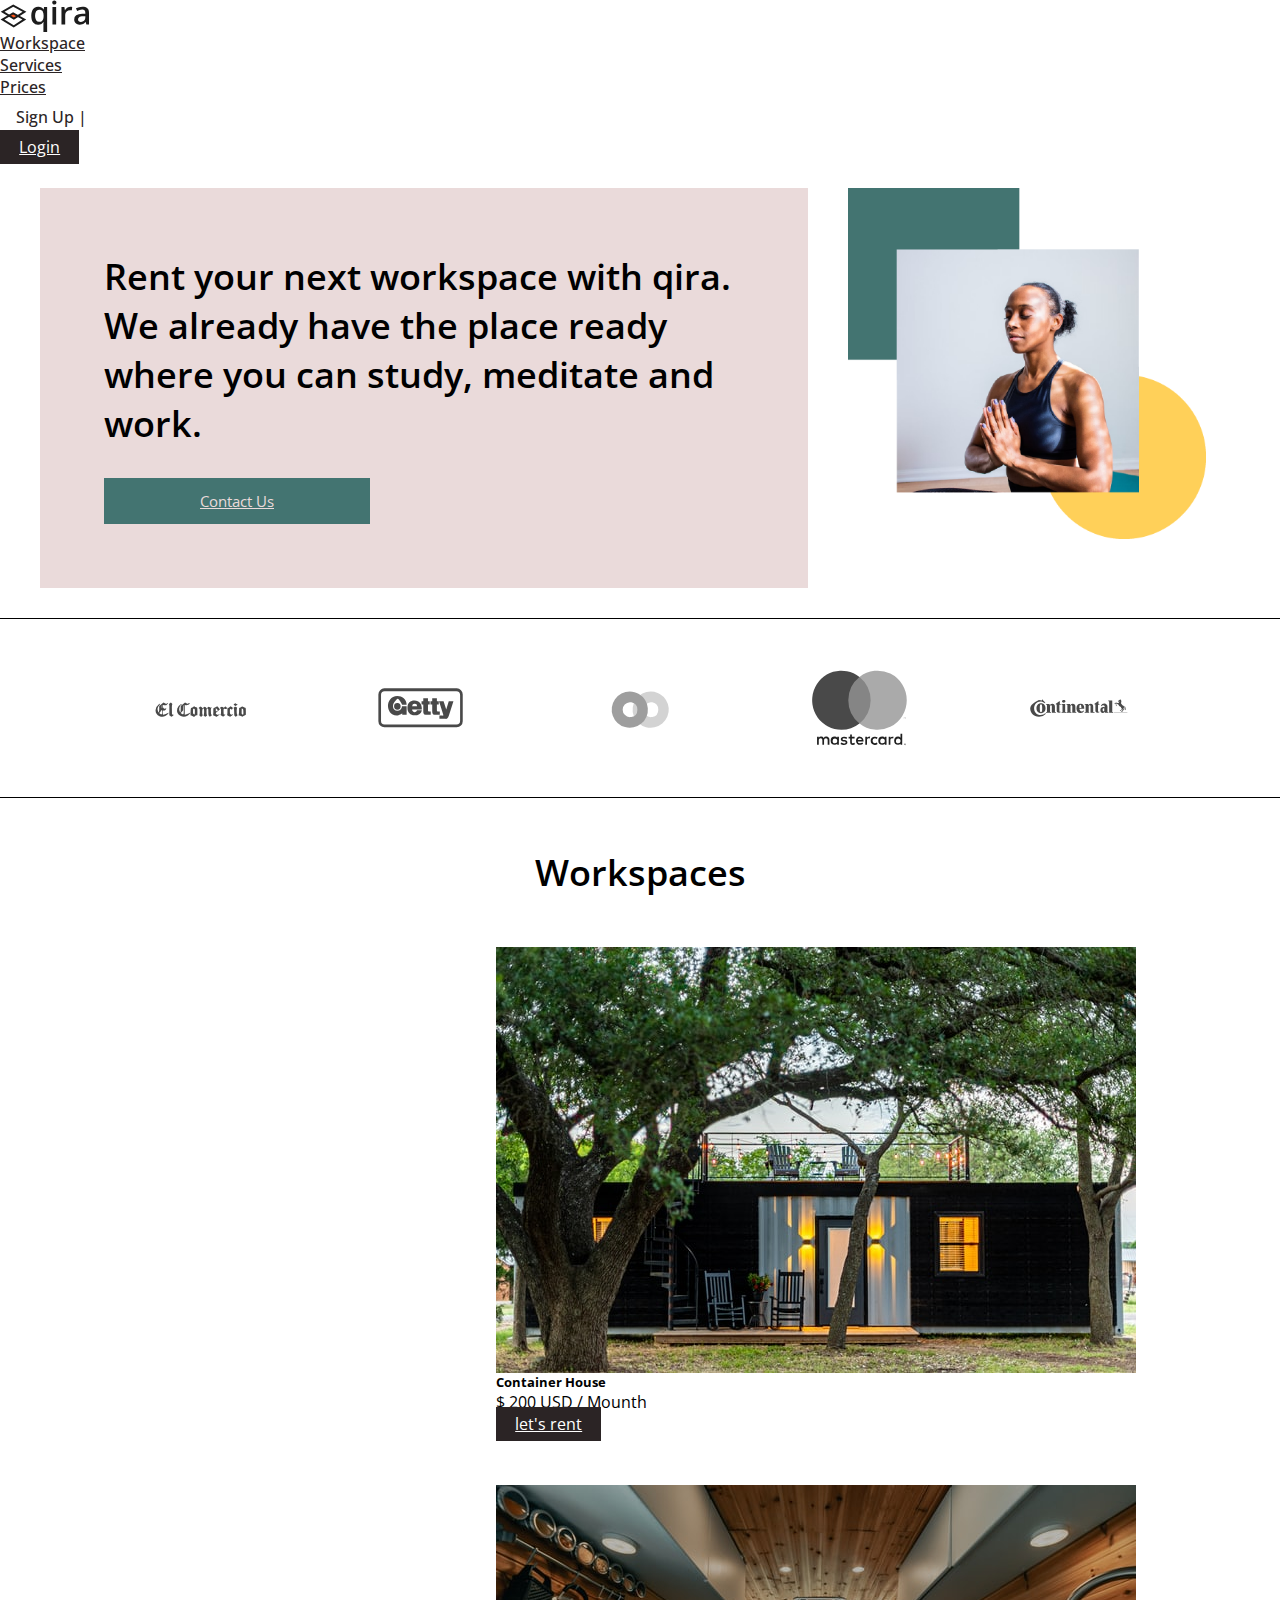
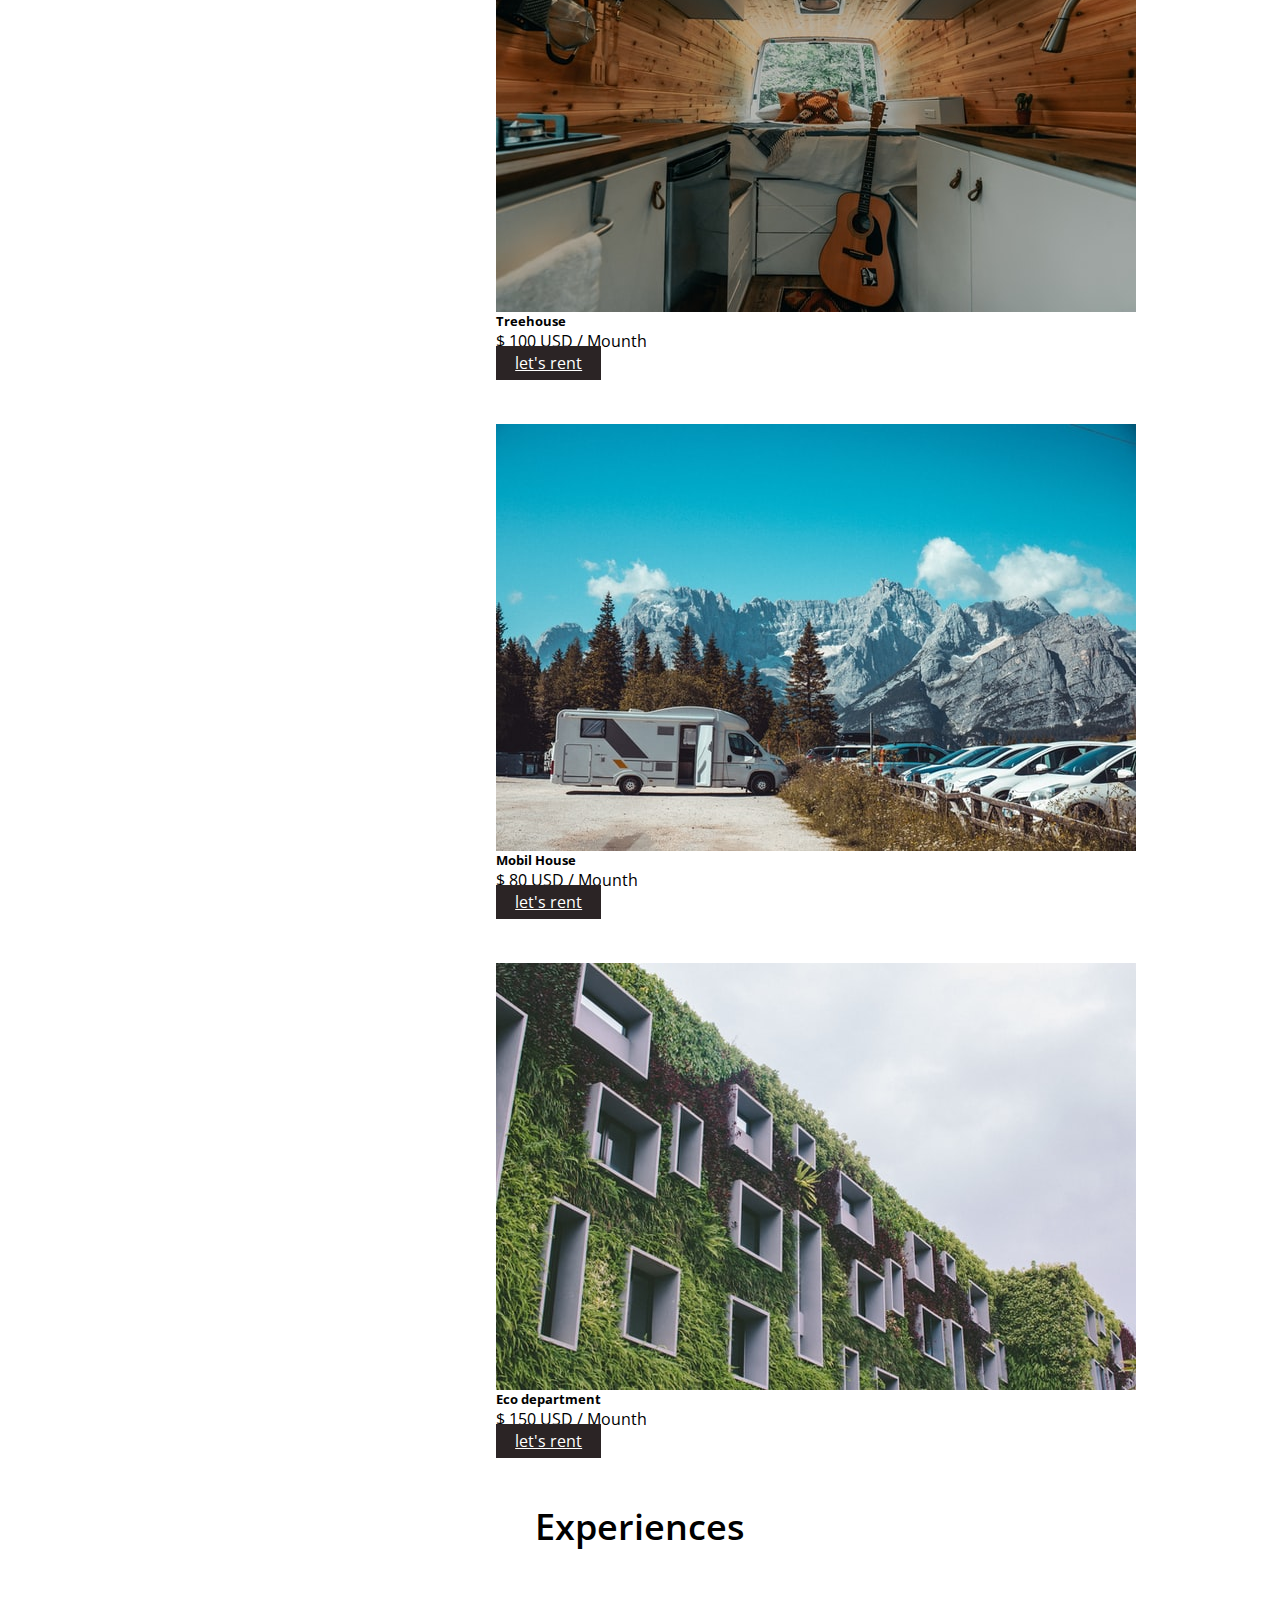
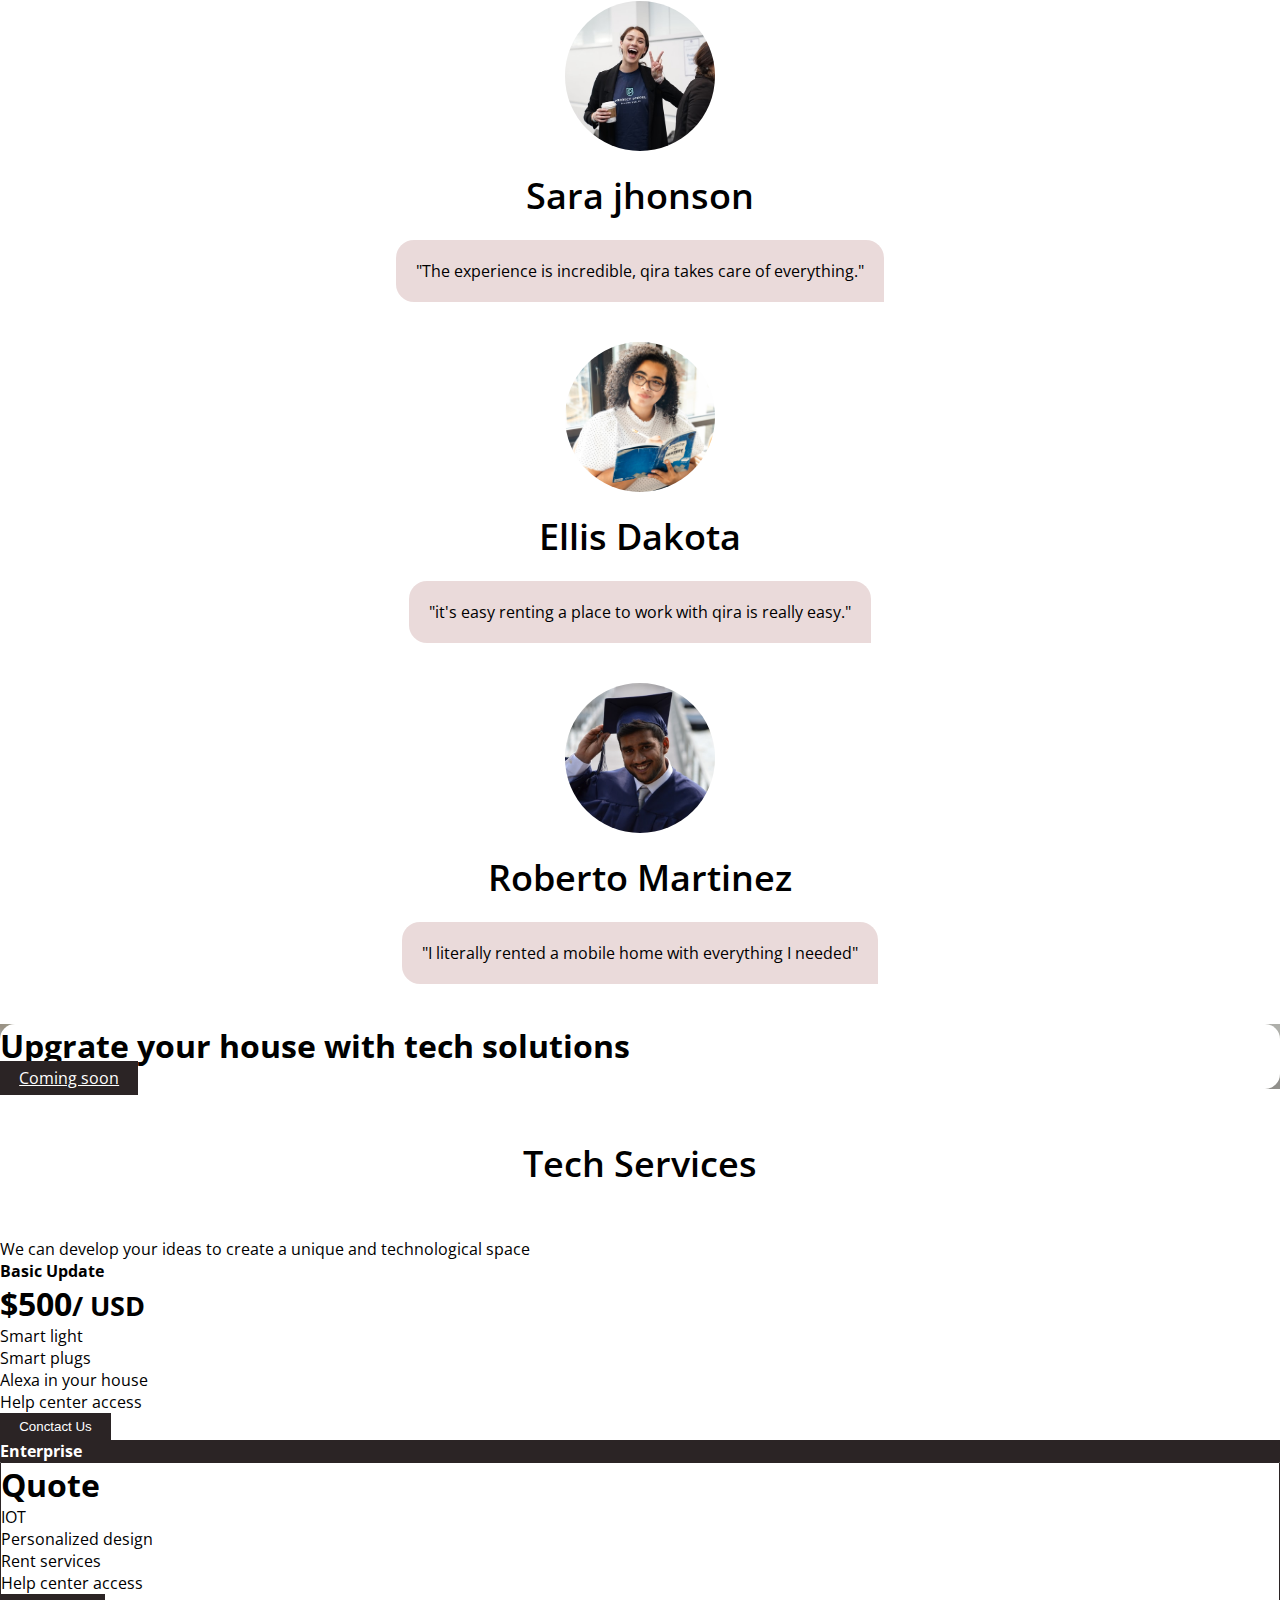
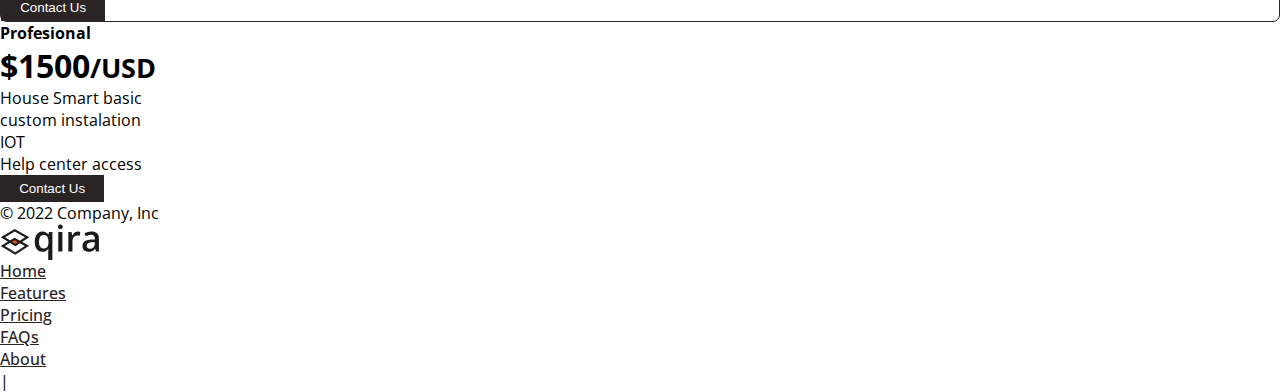
<file: index.html>
<html lang="en">
<head>
  <meta charset="UTF-8">
  <meta http-equiv="X-UA-Compatible" content="IE=edge">
  <meta name="viewport" content="width=device-width, initial-scale=1.0">
  <link rel="preconnect" href="https://fonts.googleapis.com">
  <link rel="preconnect" href="https://fonts.gstatic.com" crossorigin>
  <link href="https://fonts.googleapis.com/css2?family=Open+Sans:wght@300;400;500;600&display=swap" rel="stylesheet">
  <link href="https://cdn.jsdelivr.net/npm/bootstrap@5.2.0-beta1/dist/css/bootstrap.min.css" rel="stylesheet" integrity="sha384-0evHe/X+R7YkIZDRvuzKMRqM+OrBnVFBL6DOitfPri4tjfHxaWutUpFmBp4vmVor" crossorigin="anonymous">
  <script src="https://cdn.jsdelivr.net/npm/bootstrap@5.2.0-beta1/dist/js/bootstrap.bundle.min.js" integrity="sha384-pprn3073KE6tl6bjs2QrFaJGz5/SUsLqktiwsUTF55Jfv3qYSDhgCecCxMW52nD2" crossorigin="anonymous"></script>
  <link rel="stylesheet" href="css/style.css">
  <link rel="shortcut icon" href="asset/img/qiraico.png" type="image/x-icon">
  <title>qira - Workspaces</title>
</head>
<body>
<!-- Navbar Component -->
<div class="container-fluid borde">
  <header class="d-flex flex-wrap justify-content-center py-3 mb-4 border-bottom">
    <a href="/" class="d-flex align-items-center mb-3 mb-md-0 me-md-auto text-dark text-decoration-none">
      <img src="asset/img/logoqira.svg" alt="" width="90px">
    </a>
    <ul class="nav nav-pills justify-content-center">
      <li class="nav-item"><a href="#workspace" class="nav-link" aria-current="page">Workspace</a></li>
      <li class="nav-item"><a href="#services" class="nav-link">Services</a></li>
      <li class="nav-item"><a href="#pricing" class="nav-link">Prices</a></li>
      <li class="nav-item"><a href="singIn.html" class="sign">Sign Up |</a></li>
      <li class="nav-item"><a href="Login.html" class="btn">Login</a></li>
    </ul>
  </header>
</div>
<!-- End of navbar component -->
<!-- this part begin jumbotron -->
<div class="jumbotron">
  <div class="jumbotron__description">
    <h1>Rent your next workspace with qira.</h1>
    <h2>We already have the place 
      ready where you can study, 
      meditate and work.
    </h2>
    <a href="#" class="jumbotron__btn">Contact Us</a>
  </div>
  <div class="jumbotron__img">
    <img src="asset/img/qira-hero.png" alt="">
  </div>
</div>
<!-- this part End jumbotron -->
<!-- this part is the div brand -->
<div class="brands">
  <div class="brand__img" >
    <img src="asset/img/comercio.svg" alt="">
  </div>
  <div class="brand__img">
    <img src="asset/img/getty.svg" alt="">
  </div>
  <div class="brand__img">
    <img src="asset/img/qora.svg" alt="">
  </div>
  <div class="brand__img">
    <img src="asset/img/matercard.svg" alt="">
  </div>
  <div class="brand__img">
    <img src="asset/img/continental.svg" alt="">
  </div>
</div>
<!-- this part End divs brand -->
<!-- this part begin the cards -->
<div class="titles"> <h2 id="workspace">Workspaces</h2></div>
<div class="container-fluid p-5">
  <div class="row">
    <div class="col col--gap">
      <div class="card" style="width: 18rem;">
        <img src="asset/img/comtainerhouse.jpg" class="card-img-top" alt="...">
        <div class="card-body">
          <h5 class="card-title">Container House</h5>
          <p class="card-text">$ 200 USD / Mounth</p>
          <a href="#" class="btn btn-primary" id="btn_card">let's rent</a>
        </div>
      </div>
    </div>
    <div class="col col--gap">
      <div class="card" style="width: 18rem;">
        <img src="asset/img/housetree.jpg" class="card-img-top" alt="...">
        <div class="card-body">
          <h5 class="card-title">Treehouse</h5>
          <p class="card-text">$ 100 USD / Mounth</p>
          <a href="#" class="btn btn-primary" id="btn_card">let's rent</a>
        </div>
      </div>
    </div>
    <div class="col col--gap">
      <div class="card" style="width: 18rem;">
        <img src="asset/img/mobilehouse.jpg" class="card-img-top" alt="...">
        <div class="card-body">
          <h5 class="card-title">Mobil House</h5>
          <p class="card-text">$ 80 USD / Mounth</p>
          <a href="#" class="btn btn-primary" id="btn_card">let's rent</a>
        </div>
      </div>
    </div>
    <div class="col col--gap">
      <div class="card" style="width: 18rem;">
        <img src="asset/img/green house.jpg" class="card-img-top" alt="...">
        <div class="card-body">
          <h5 class="card-title">Eco department</h5>
          <p class="card-text">$ 150 USD / Mounth</p>
          <a href="#" class="btn btn-primary" id="btn_card">let's rent</a>
        </div>
      </div>
    </div>
  </div>
</div>
<!-- this part End divs brand -->
<!-- this part begin the experiences -->
<div class="container marketing">
  <!-- Three columns of text below the carousel -->
  <div class="titles"> <h2>Experiences</h2></div>
  <div class="row">
    <div class="col-lg-4">
      <div class="perfil__photo" id="sara"></div>
      <h2 class="fw-normal">Sara jhonson</h2>
      <p class="description">"The experience is incredible, qira takes care of everything."</p>
    </div><!-- /.col-lg-4 -->
    <div class="col-lg-4">
      <div class="perfil__photo" id="ellis"></div>
      <h2 class="fw-normal">Ellis Dakota</h2>
      <p class="description">"it's easy renting a place to work with qira is really easy."</p>
    </div><!-- /.col-lg-4 -->
    <div class="col-lg-4">
      <div class="perfil__photo" id="roberto"></div>
      <h2 class="fw-normal">Roberto Martinez</h2>
      <p class="description">"I literally rented a mobile home with everything I needed"</p>
    </div><!-- /.col-lg-4 -->
  </div><!-- /.row -->
</div>
<!-- this part End experiences-->
<!-- this part begin the tech services -->
<div class="position-relative overflow-hidden p-3 p-md-5 m-md-3 text-center bg-light container-fluid" id="housetech">
  <div class="col-md-5 p-5 mx-auto my-5">
    <h1 class="display-4 fw-normal" id="services">Upgrate your house with tech solutions</h1>
    <a class="btn btn-outline-secondary" href="#">Coming soon</a>
  </div>
</div>
<!-- this part begin the tech services -->
<div class="container py-3">
  <div class="d-flex flex-column flex-md-row align-items-center pb-3 mb-4 border-bottom">  
    <div class="pricing-header p-3 pb-md-4 mx-auto text-center">
      <div class="titles"> <h2 id="pricing">Tech Services</h2></div>
      <p class="fs-5 text-muted">We can develop your ideas to create a unique and technological space</p>
    </div>
  </div>
</div>
<!-- this part begin the tech cards prices -->   
<div class="row row-cols-1 row-cols-md-3 mb-3 text-center">
  <div class="col p-5">
    <div class="card mb-4 rounded-3 shadow-sm">
      <div class="card-header py-3">
        <h4 class="my-0 fw-normal">Basic Update</h4>
      </div>
      <div class="card-body">
        <h1 class="card-title pricing-card-title">$500<small class="text-muted fw-light">/  USD</small></h1>
        <ul class="list-unstyled mt-3 mb-4">
          <li>Smart light</li>
          <li>Smart plugs</li>
          <li>Alexa in your house</li>
          <li>Help center access</li>
        </ul>
        <button type="button" class="w-100 btn btn-lg btn-outline-primary">Conctact Us</button>
      </div>
    </div>
  </div>
  <div class="col p-5">
    <div class="card mb-4 rounded-3 shadow-sm">
      <div class="card-header py-3" id="focusprices">
        <h4 class="my-0 fw-normal">Enterprise</h4>
      </div>
      <div class="card-body" id="borderfocus">
        <h1 class="card-title pricing-card-title">Quote<small class="text-muted fw-light"></small></h1>
        <ul class="list-unstyled mt-3 mb-4">
          <li>IOT</li>
          <li>Personalized design</li>
          <li>Rent services</li>
          <li>Help center access</li>
        </ul>
        <button type="button" class="w-100 btn btn-lg btn-primary">Contact Us</button>
      </div>
    </div>
  </div>
  <div class="col p-5">
    <div class="card mb-4 rounded-3 shadow-sm">
      <div class="card-header py-3">
        <h4 class="my-0 fw-normal">Profesional</h4>
      </div>
      <div class="card-body">
        <h1 class="card-title pricing-card-title">$1500<small class="text-muted fw-light">/USD</small></h1>
        <ul class="list-unstyled mt-3 mb-4">
          <li>House Smart basic</li>
          <li>custom instalation</li>
          <li>IOT</li>
          <li>Help center access</li>
        </ul>
        <button type="button" class="w-100 btn btn-lg btn-primary">Contact Us</button>
      </div>
    </div>
  </div>
</div>
<!-- this part begin the footer --> 
  <div class="container-fluid">
    <footer class="d-flex flex-wrap justify-content-between align-items-center py-3 my-4 border-top">
      <p class="col-md-4 mb-0 text-muted">&copy; 2022 Company, Inc</p>
      <a href="/" class="col-md-4 d-flex align-items-center justify-content-center mb-3 mb-md-0 me-md-auto link-dark text-decoration-none">
      <img src="asset/img/logoqira.svg" alt="" class="footer__logo">
      </a>
      <ul class="nav col-md-4 justify-content-end">
        <li class="nav-item"><a href="#" class="nav-link px-2 text-muted">Home</a></li>
        <li class="nav-item"><a href="#" class="nav-link px-2 text-muted">Features</a></li>
        <li class="nav-item"><a href="#" class="nav-link px-2 text-muted">Pricing</a></li>
        <li class="nav-item"><a href="#" class="nav-link px-2 text-muted">FAQs</a></li>
        <li class="nav-item"><a href="#" class="nav-link px-2 text-muted">About</a></li>
      </ul>
    </footer>
	</div>|
</body>
</html>
</file>
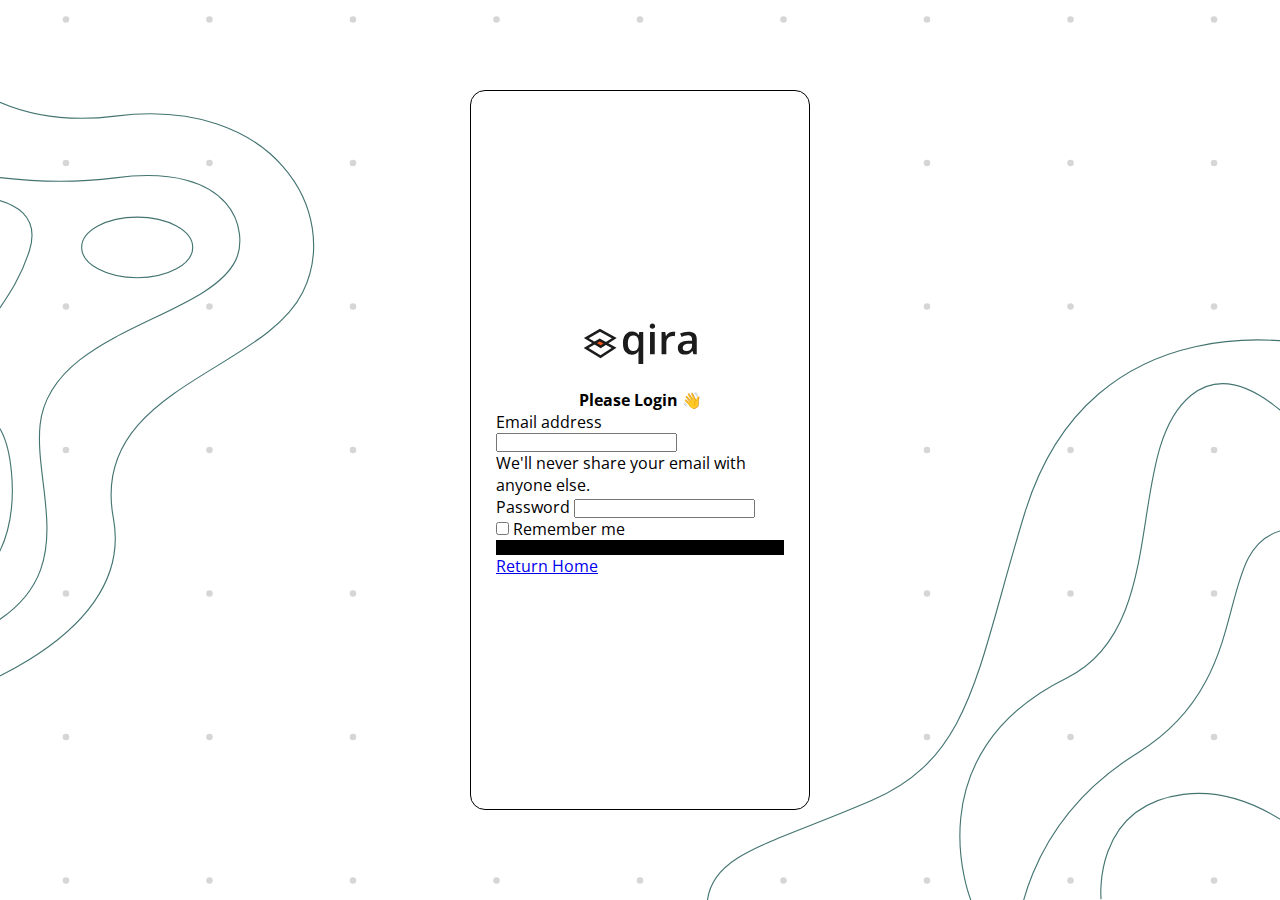
<file: Login.html>
<html lang="en">
<head>
  <meta charset="UTF-8">
  <meta http-equiv="X-UA-Compatible" content="IE=edge">
  <meta name="viewport" content="width=device-width, initial-scale=1.0">
  <link rel="preconnect" href="https://fonts.googleapis.com">
  <link rel="preconnect" href="https://fonts.gstatic.com" crossorigin>
  <link href="https://fonts.googleapis.com/css2?family=Open+Sans:wght@300;400;500;600&display=swap" rel="stylesheet">
  <link href="https://cdn.jsdelivr.net/npm/bootstrap@5.2.0-beta1/dist/css/bootstrap.min.css" rel="stylesheet" integrity="sha384-0evHe/X+R7YkIZDRvuzKMRqM+OrBnVFBL6DOitfPri4tjfHxaWutUpFmBp4vmVor" crossorigin="anonymous">
  <script src="https://cdn.jsdelivr.net/npm/bootstrap@5.2.0-beta1/dist/js/bootstrap.bundle.min.js" integrity="sha384-pprn3073KE6tl6bjs2QrFaJGz5/SUsLqktiwsUTF55Jfv3qYSDhgCecCxMW52nD2" crossorigin="anonymous"></script>
  <link rel="stylesheet" href="css/login.css">
  <link rel="shortcut icon" href="asset/img/qiraico.png" type="image/x-icon">
  <title>qira - Workspaces</title>
</head>
<body>
  <div class="login">
		<div class="login--centre">
				<a href="index.html"><img src="asset/img/logoqira.svg" alt="" class="logo__login"></a>
		</div>	
		<h4>Please Login 👋</h4>
		<div class="mb-3">
			<label for="exampleInputEmail1" class="form-label">Email address</label>
			<input type="email" class="form-control" id="exampleInputEmail1" aria-describedby="emailHelp">
			<div id="emailHelp" class="form-text">We'll never share your email with anyone else.</div>
		</div>
		<div class="mb-3">
			<label for="exampleInputPassword1" class="form-label">Password</label>
			<input type="password" class="form-control" id="exampleInputPassword1">
		</div>
		<div class="mb-3 form-check">
			<input type="checkbox" class="form-check-input" id="exampleCheck1">
			<label class="form-check-label" for="exampleCheck1">Remember me</label>
		</div>
			<button type="submit" class="btn btn-primary">Login</button>
			<a href="index.html">Return Home</a>
	</div>
</body>
</html>
</file>
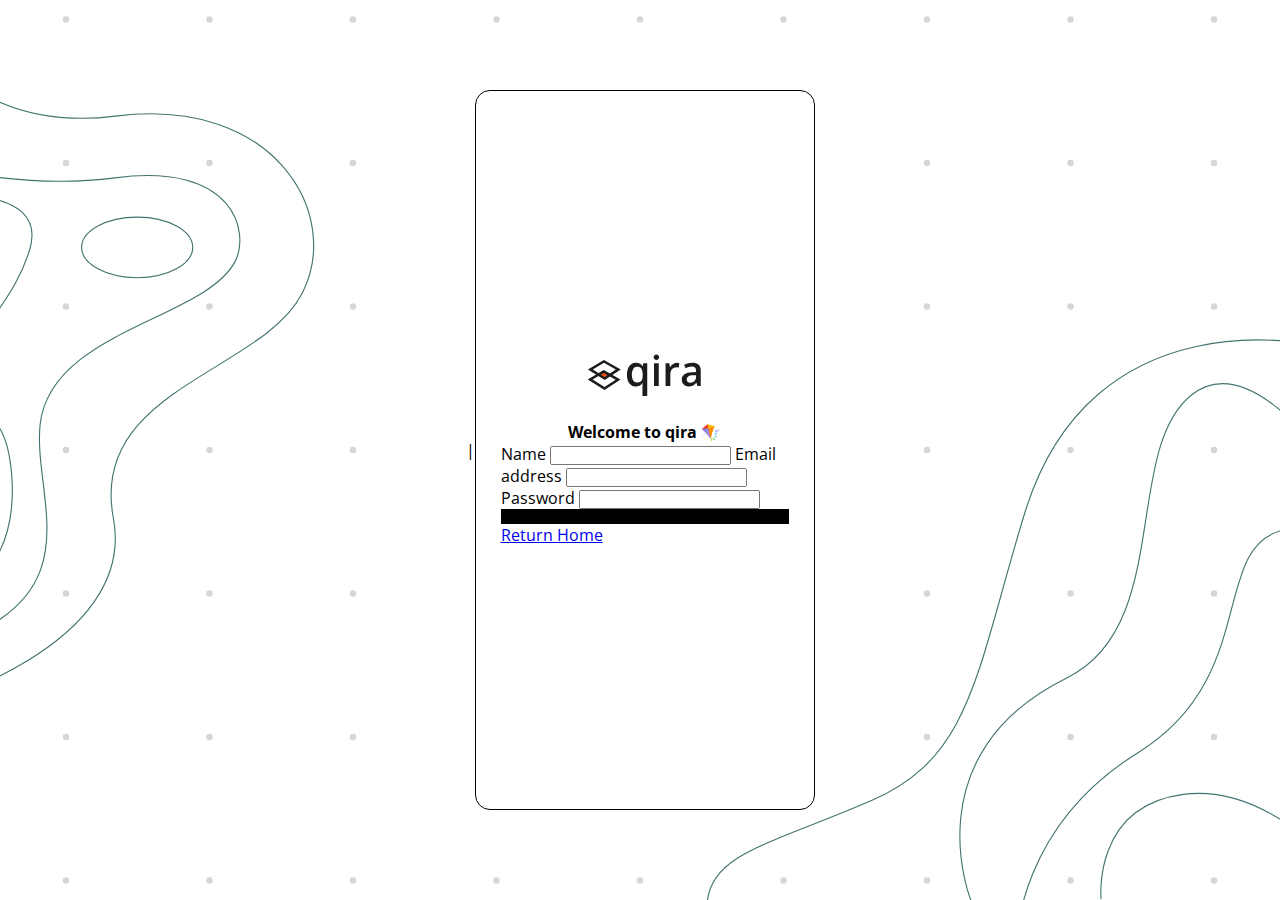
<file: singIn.html>
<html lang="en">
<head>
  <meta charset="UTF-8">
  <meta http-equiv="X-UA-Compatible" content="IE=edge">
  <meta name="viewport" content="width=device-width, initial-scale=1.0">
  <link rel="preconnect" href="https://fonts.googleapis.com">
  <link rel="preconnect" href="https://fonts.gstatic.com" crossorigin>
  <link href="https://fonts.googleapis.com/css2?family=Open+Sans:wght@300;400;500;600&display=swap" rel="stylesheet">
  <link href="https://cdn.jsdelivr.net/npm/bootstrap@5.2.0-beta1/dist/css/bootstrap.min.css" rel="stylesheet" integrity="sha384-0evHe/X+R7YkIZDRvuzKMRqM+OrBnVFBL6DOitfPri4tjfHxaWutUpFmBp4vmVor" crossorigin="anonymous">
  <script src="https://cdn.jsdelivr.net/npm/bootstrap@5.2.0-beta1/dist/js/bootstrap.bundle.min.js" integrity="sha384-pprn3073KE6tl6bjs2QrFaJGz5/SUsLqktiwsUTF55Jfv3qYSDhgCecCxMW52nD2" crossorigin="anonymous"></script>
  <link rel="stylesheet" href="css/signIn.css">
  <link rel="shortcut icon" href="asset/img/qiraico.png" type="image/x-icon">
|<title>qira - Workspaces</title>
</head>
<body>
	<div class="login">
		<div class="login--centre">
			<a href="index.html"><img src="asset/img/logoqira.svg" alt="" class="logo__login"></a>
		</div>
			<h4>Welcome to qira 🪁</h4>
		<div class="mb-3">
			<label for="exampleInputEmail1" class="form-label">Name</label>
			<input type="text" class="form-control" id="exampleInputname" aria-describedby="name">
			<label for="exampleInputEmail1" class="form-label">Email address</label>
			<input type="email" class="form-control" id="exampleInputEmail1" aria-describedby="emailHelp">
		</div>
		<div class="mb-3">
			<label for="exampleInputPassword1" class="form-label">Password</label>
			<input type="password" class="form-control" id="exampleInputPassword1">
		</div>
			<button type="submit" class="btn btn-primary">Sign Up</button>
			<a href="index.html">Return Home</a>
	</div>
</body>
</html>
</file>
<file: css/style.css>
:root {
  --fontprincipal: 'Open Sans', sans-serif;
  --weightfont:500;
    
}

*{
  padding: 0;
  margin: 0;
  box-sizing: border-box;
    
}

body {
  font-family: var(--fontprincipal);
}


/*///////////////*/
/*CSS header nav*/
/*///////////////*/

.nav-link {
  color: #2B2425;
  text-decoration: underline;
  font-weight: var(--weightfont);
}

.nav-link:hover {
  color: #437471;
}

.sign {
	color: #2B2425;
	padding: 0.5rem 1rem;
	display: block;
	text-decoration: none;
	font-weight: var(--weightfont);
	margin-right: -12px;
}

.sign:hover{
  color: #437471;
}

.btn {
  background-color: #2B2425;
  color:#fff;
  padding: 0.375rem 1.2rem;
  border: none;
}

.btn:hover {
  border: 1px solid #2B2425;
  color: #2B2425 ;
}

a:hover {
  color: #EADADA;
}

/*///////////////*/
/*CSS jumbotron*/
/*///////////////*/

.jumbotron {
  display: flex;
  gap: 40px;
  flex-wrap: wrap;
  margin-top: 30px;
}

.jumbotron__description {
  background-color: #EADADA;
  padding: 5%;
  font-size: 36px;
  width: 60%;
  margin-left: 40px;
}
.jumbotron__description h1,h2 {
  font-size: 36px;
  font-weight: 600;

}
.jumbotron__btn {
  margin-top: 30px;
  padding: 2% 15%;
  display: inline-block;
  background-color: #437471;
  color: #EADADA;
  font-size: 15px;
}

.jumbotron__img {
  width: 20%;
}

.jumbotron__img > img {
	width: 140%;
}

/*///////////////*/
/*CSS div brands*/
/*///////////////*/

.brands {
  display: flex;
  flex-wrap: wrap;
  height: 20vh;
  justify-content: space-evenly;
  align-content: center;
  padding: 30px;
  margin: 30px 0;
  border-top: 1px solid #000;
  border-bottom: 1px solid #000;
}

.brand__img {
	width:8%;
}

/*///////////////*/
/*CSS card services jumbotron*/
/*///////////////*/

.titles{
  text-align: center;
  margin: 50px;
}

.col--gap {
  margin-bottom: 50px;
  display: flex;
  align-items: center;
  justify-content: center;
}

#btn_card:hover {
	background-color: #2B2425;
	color: #fff;
}

/*///////////////*/
/*Experiences*/
/*///////////////*/

.perfil__photo {
  height: 150px;
  width: 150px;
  border-radius: 50%;
}

#sara {
	background-image: url("../asset/img/perfil_photo.jpg");
	background-size: cover;
	background-position: center;
}

#ellis {
  background-image: url("../asset/img/ellis.jpg");
  background-size: cover;
  background-position: center;
}

#Roberto {
  background-image: url("../asset/img/roberto.jpg");
  background-size: cover;
  background-position:center; 
}

.col-lg-4 {
  display: flex;
  justify-content: center;
  flex-direction: column;
  align-items: center;
  gap: 20px;
  margin-bottom: 40px;
}
    
.description {
  padding: 20px;
  background-color: #EADADA;
  border-radius: 18px 18px 0px 18px;
}

#housetech > div > a{
  background-color: #2B2425;
  color: #fff;
}
/*///////////////*/
/*CSS footer y card prices*/
/*///////////////*/

#housetech{
  background-image: url("../asset/img/techouse.jpg");
  background-size: cover;
}

.col-md-5 {
  background-color: #fff;
  border-radius: 15px;
}

.btn-lg:hover {
  background-color: #2B2425;
  color: #fff;
}

#borderfocus {
  border: 1px solid #2B2425;
  border-bottom-left-radius: 7px;
  border-bottom-right-radius: 7px;
}
#focusprices {
  background-color:#2B2425;
  color: #fff;
}

.footer__logo {
  width: 100px;
}

@media (max-width: 576px) {
  .jumbotron {
    justify-content: center;
    gap: 40px;
    flex-wrap: wrap;
    margin-top: 30px;
  }

  .jumbotron__description {
    font-size: 20px;
    width: 95%;
    margin: 0;
    padding: 10%;
  }

  .jumbotron__description h1,h2 {
    font-size: 20px;
    font-weight: 600;
  }

  .jumbotron__img {
    width: 50%;
  }

  .brands{
    gap: 8px;
  }
  .brand__img {
    width:15%;
  }   
}
</file>
<file: css/login.css>
*{
    margin: 0;
    padding: 0;
    box-sizing: border-box;
		
}

body {
    display: flex;
		align-items: center;
    justify-content: center;
    align-content: center;
    background-image: url("../asset/img/background\ login.svg");
		background-size: cover;
		background-position: center;
		font-family:'Open Sans', sans-serif; ;

}

.login {
	width: 340px;
	height: 80vh;
	background-color:#fff;
	display: flex;
	flex-direction: column;
	justify-content: center;
	align-content: center;
	padding: 25px;
	border-radius: 15px;
	border: 1px solid #000;
}

.login--centre {
	display: flex;
	justify-content: center;
	margin-bottom: 25px;
}

.logo__login {
	width: 115px;

}

h4 {
	text-align: center;
}

.btn {
background-color: #000;
border: none;
}

.btn:hover {
	background-color:#2B2425;
}
</file>
<file: css/signIn.css>
*{
    margin: 0;
    padding: 0;
    box-sizing: border-box;
		
}

body {
    display: flex;
		align-items: center;
    justify-content: center;
    align-content: center;
    background-image: url("../asset/img/background\ login.svg");
		background-size: cover;
		background-position: center;
		font-family:'Open Sans', sans-serif; ;

}

.login {
	width: 340px;
	height: 80vh;
	background-color:#fff;
	display: flex;
	flex-direction: column;
	justify-content: center;
	align-content: center;
	padding: 25px;
	border-radius: 15px;
	border: 1px solid #000;
}

.login--centre {
	display: flex;
	justify-content: center;
	margin-bottom: 25px;
}

.logo__login {
	width: 115px;

}

h4 {
	text-align: center;
}

.btn {
background-color: #000;
border: none;
}

.btn:hover {
	background-color:#2B2425;
}
</file>
